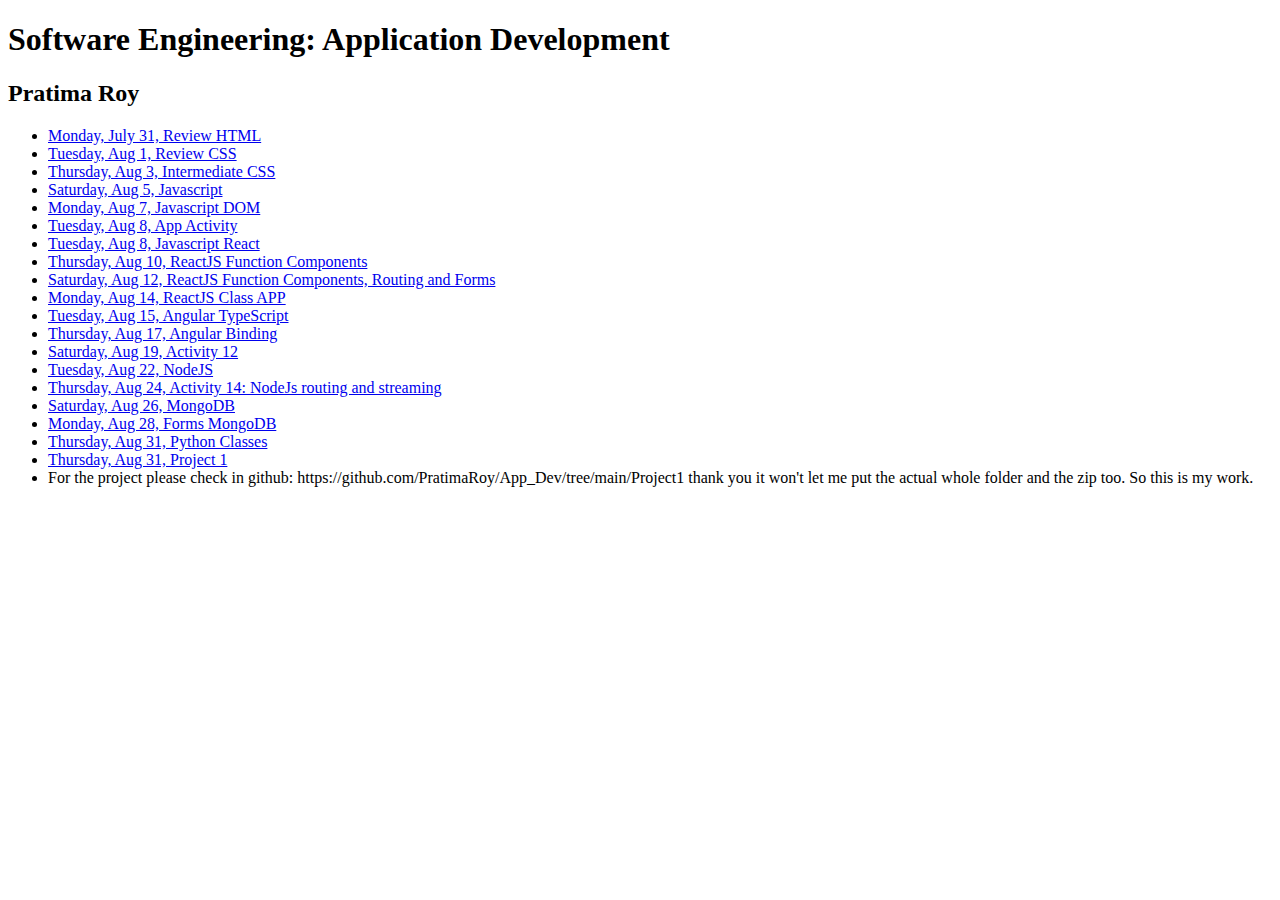
<file: index.html>
<!DOCTYPE html>
<html lang="en">
<head>
    <meta charset="UTF-8">
    <meta http-equiv="X-UA-Compatible" content="IE=edge">
    <meta name="viewport" content="width=device-width, initial-scale=1.0">
    <title>Pratima Roy</title>
</head>
<body>
    <h1>Software Engineering: Application Development</h1>
    <h2>Pratima Roy</h2>
    <ul>
        <li>
            <a href="day1_July31/day1.html">Monday, July 31, Review HTML</a>
        </li>
        <li>
            <a href="day2_Aug1/day2.html">Tuesday, Aug 1, Review CSS</a>
        </li>
        <li>
            <a href="day3_Aug3/day3.html">Thursday, Aug 3, Intermediate CSS</a>
        </li>
        <li>
            <a href="day4_Aug5_JS/day4.html">Saturday, Aug 5, Javascript</a>
        </li>
        <li>
            <a href="day5_Aug7_JS_DOM/day5.html">Monday, Aug 7, Javascript DOM</a>
        </li>
        <li>
            <a href="AppActivity-ResponsiveWebApp/responsive.html">Tuesday, Aug 8, App Activity</a>
        </li>
        <li>
            <a href="day6/index.js">Tuesday, Aug 8, Javascript React</a>
        </li>
        <li>
            <a href="day7_pratima_roy.zip" download>Thursday, Aug 10, ReactJS Function Components</a>
        </li>
        <li>
            <a href="pratimaroy_ReactJSForm_Class_Route.zip" download>Saturday, Aug 12, ReactJS Function Components, Routing and Forms</a>
        </li>
        <li>
            <a href="day9_pratimaroy.zip" download>Monday, Aug 14, ReactJS Class APP</a>
        </li>

        <li>
            <a href="day10_pratimaroy_Angular/index.html">Tuesday, Aug 15, Angular TypeScript</a>
        </li>
        <li>
            <a href="pratimaroy_angular_binding.zip" download>Thursday, Aug 17, Angular Binding</a>
        </li>
        <li>
            <a href="pratima_roy_activity12.zip" download>Saturday, Aug 19, Activity 12</a>
        </li>
        <li>
            <a href="pratima_royNodeJS.zip" download>Tuesday, Aug 22, NodeJS </a>
        </li>
        <li>
            <a href="pratimaroy_nodejs_streamer_buffer.zip" download>Thursday, Aug 24, Activity 14: NodeJs routing and streaming </a>
        </li>
        <li>
            <a href="pratima_mongoDB.zip" download>Saturday, Aug 26, MongoDB </a>
        </li>
        <li>
            <a href="pratima_forms_mongodb.zip" download>Monday, Aug 28, Forms MongoDB</a>
        </li>
        <li>
            <a href="pratima_python.zip" download>Thursday, Aug 31, Python Classes </a>
        </li>
        <li>
            <a href="pratima_project1.zip" download>Thursday, Aug 31, Project 1</a>
        </li>
        <li>
            For the project please check in github: https://github.com/PratimaRoy/App_Dev/tree/main/Project1 thank you it won't let me put the actual whole folder and the zip too. So this is my work.
        </li>
        
    </ul>
</body>
</html>
</file>
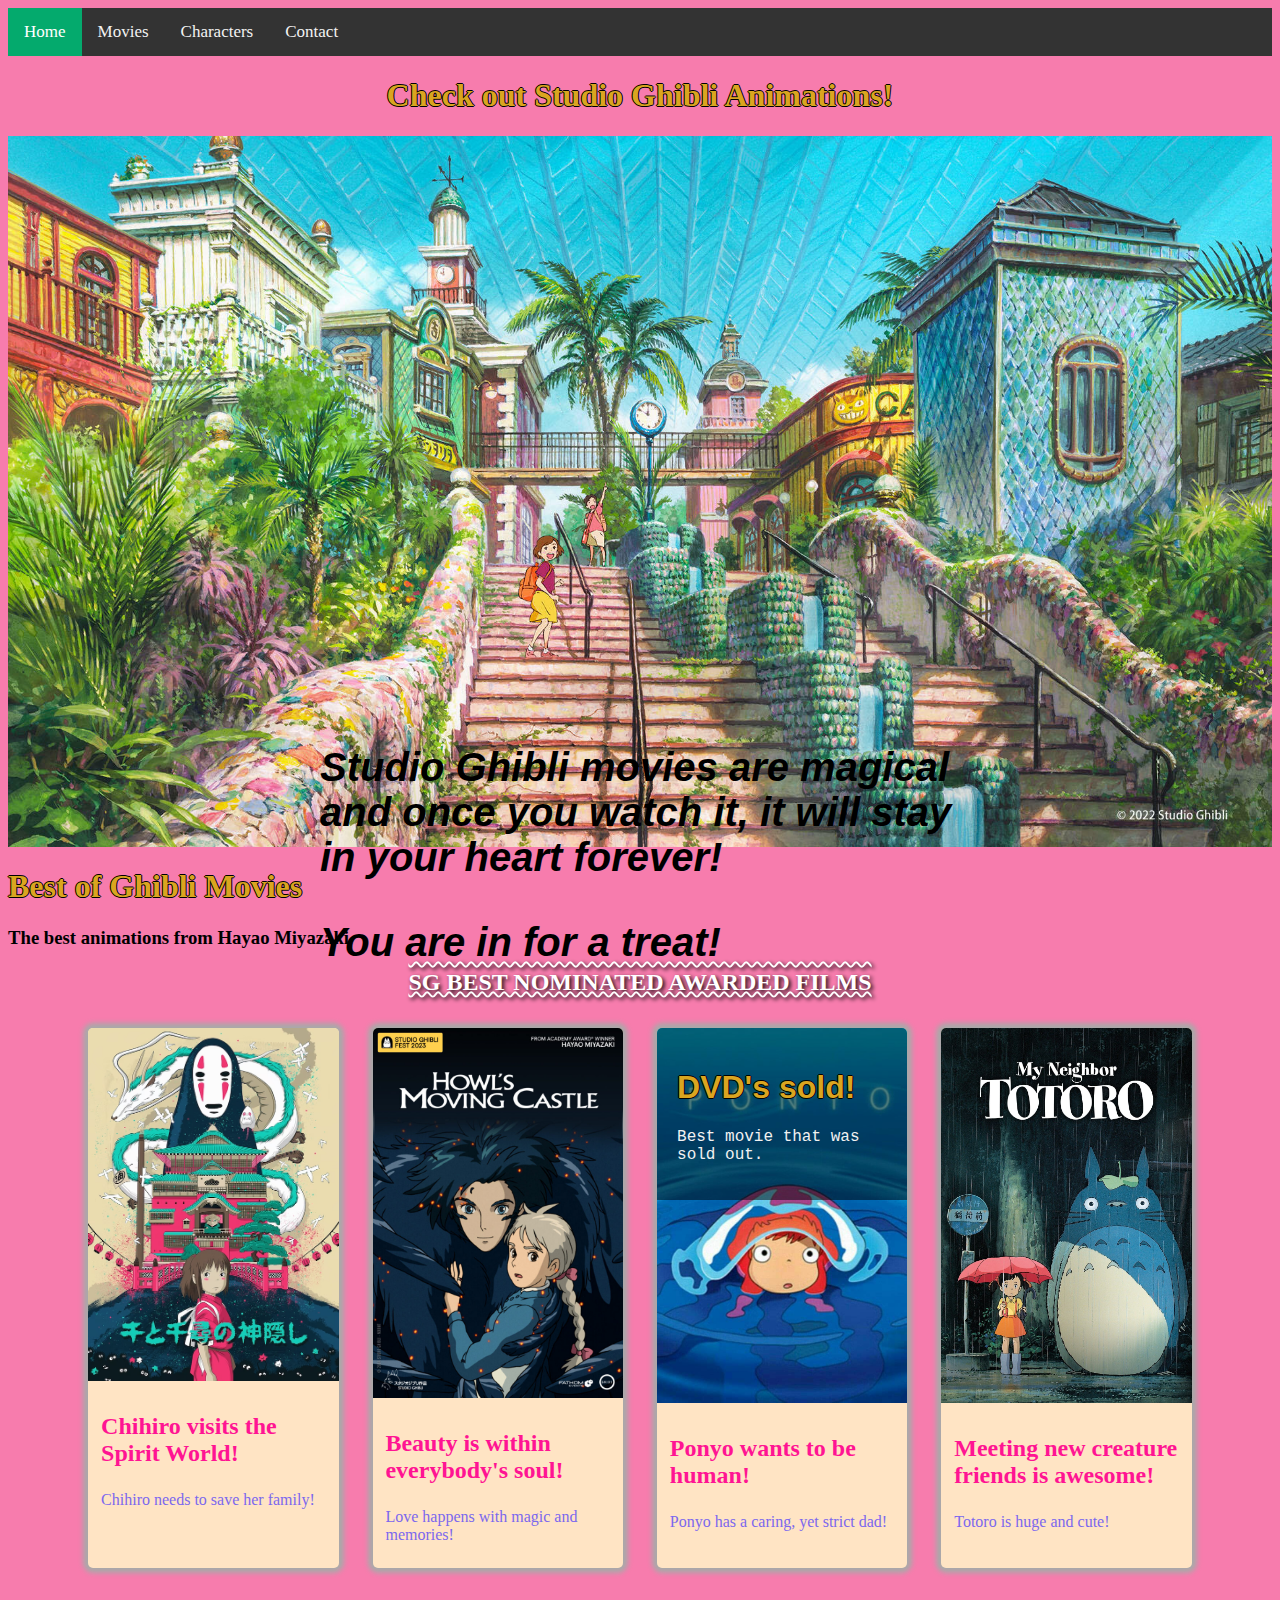
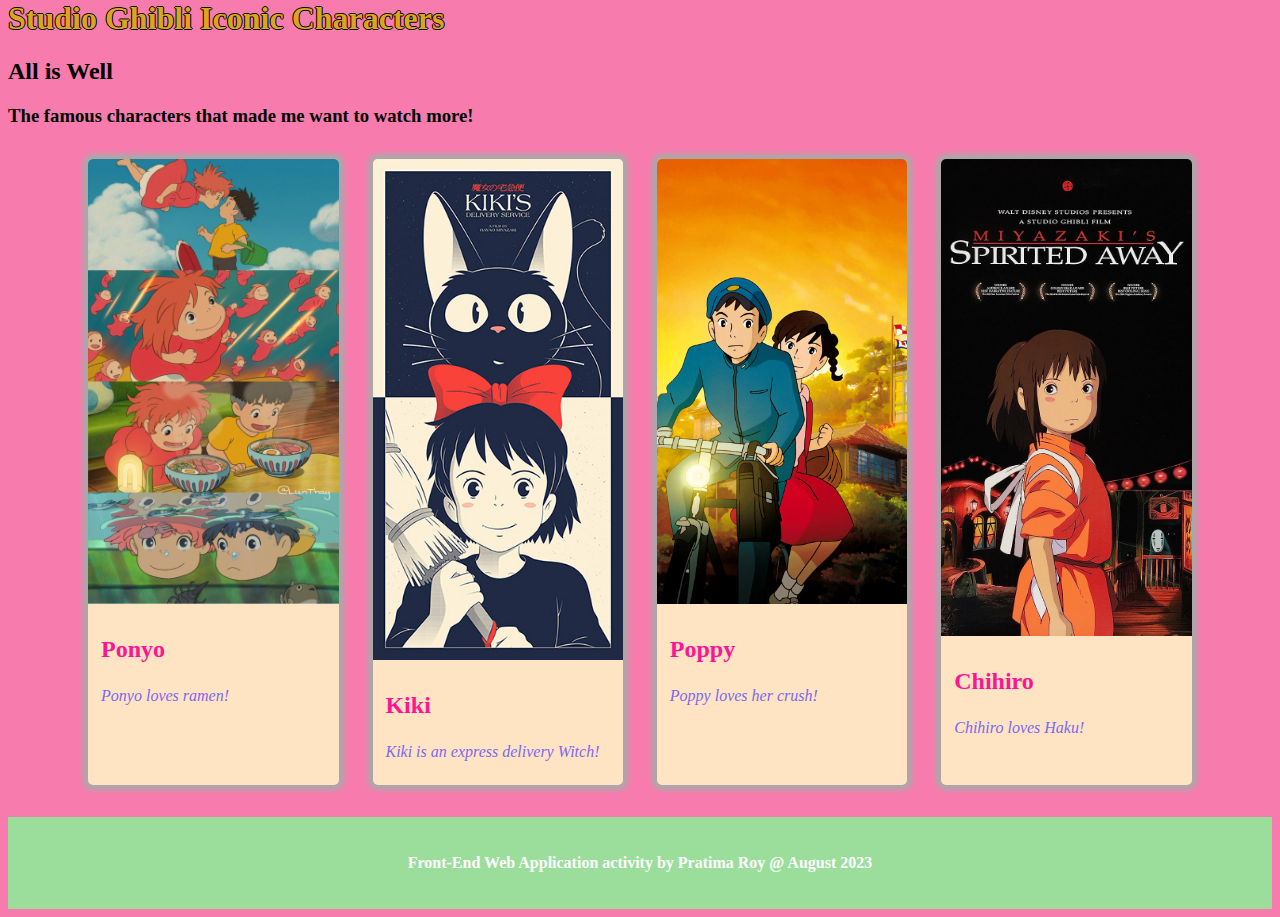
<file: AppActivity-ResponsiveWebApp/responsive.html>
<!DOCTYPE html>
<html lang="en">
<head>
    <meta charset="UTF-8">
    <meta name="viewport" content="width=device-width, initial-scale=1.0">
<link rel="stylesheet" href="https://cdnjs.cloudflare.com/ajax/libs/font-awesome/4.7.0/css/font-awesome.min.css">
    <title>Pratima Roy</title>
    <link rel="stylesheet" href="style.css">
    <link rel="stylesheet" href="responsive.css">
</head>
<body>
    <div class="topnav" id="myTopnav">
        <a href="#home" class="active">Home</a>
        <a href="#movies">Movies</a>
        <a href="#characters">Characters</a>
        <a href="#contact">Contact</a>
        <a href="javascript:void(0);" class="icon" onclick="myFunction()">
          <i class="fa fa-bars"></i>
        </a>
    </div>
    
    <h1><center>Check out Studio Ghibli Animations!</center></h1>

    <section id="hero_image">
        <div class="section_card">
            <img src="image.jpeg" alt="photo of ghibli nature" width="100%" height="100%">
            <div class="heroImageTextCentered">
                <p style="font-family:'Franklin Gothic Medium', 'Arial Narrow', Arial, sans-serif;">
                    Studio Ghibli movies are magical and once you watch it, it will stay in your heart forever!
                </p>
                <p style="font-family: 'Lucida Sans', 'Lucida Sans Regular', 'Lucida Grande', 'Lucida Sans Unicode', Geneva, Verdana, sans-serif;">
                    You are in for a treat!
                </p>
            </div>               
        </div>
    </section>


    <h1 id="movies">Best of Ghibli Movies</h1> <!--Curated for Bollywood lovers-->
    <h3>The best animations from Hayao Miyazaki </h3>
    <h2 id="bh">SG Best Nominated Awarded Films</h2>
    
    <main class="cardContainer">
         <!--Card 1-->
        <section class="card">
            <img src="Coolghibli.jpeg" alt="Poster of Spirited Away">
            <div class="cardContent">
                <p>Chihiro visits the Spirit World! </p>
                <p>Chihiro needs to save her family!</p>
            </div>
    <!--Card 2-->
        </section>
        <section class="card">
            <img src="long2.jpeg" alt="Poster of Howl's Moving Castle">
            <div class="cardContent">
                <p>Beauty is within everybody's soul!</p>
                <p>Love happens with magic and memories!</p>
            </div>
    
        </section>
    <!--Card 3-->
        <section class="card">
            <img src="PonyoPoster.jpeg" alt="Poster of Ponyo">
            <div class="content">
                <h1 id="oos">DVD's sold!</h1>
                <p>Best movie that was sold out.</p>
              </div>
            <div class="cardContent">
                <p>Ponyo wants to be human!</p>
                <p>Ponyo has a caring, yet strict dad!</p>
            </div>
        </section>
        <!--Card 4-->
        <section class="card">
            <img src="TotoroPoster.jpeg" alt="Poster of Totoro">
            <div class="cardContent">
                <p>Meeting new creature friends is awesome!</p>
                <p>Totoro is huge and cute!</p>
            </div>
    
        </section>
    
    </main>
    <h1 id="characters">Studio Ghibli Iconic Characters</h1>
    <h2>All is Well</h2>
    <h3>The famous characters that made me want to watch more!</h3>
    <main class="cardContainer">
        <!--Card 1-->
       <section class="card">
           <img src="ponyo.jpeg" alt="Photo of Ponyo">
           <div class="cardContent">
               <p class="subtitle">Ponyo</p>
               <p><i>Ponyo loves ramen!</i></p>
           </div>
   <!--Card 2-->
       </section>
       <section class="card">
           <img src="Kiki.jpeg" alt="Photo of Kiki">
           <div class="cardContent">
               <p class="subtitle">Kiki</p>
               <p><i>Kiki is an express delivery Witch!</i></p>
           </div>
   
       </section>
   <!--Card 3-->
       <section class="card">
           <img src="poppy.jpeg" alt="Photo of Poppy">
           <div class="cardContent">
               <p class="subtitle">Poppy</p>
               <p><i>Poppy loves her crush!</i></p>
           </div>
   
       </section>
       <!--Card 4-->
       <section class="card">
           <img src="SpiritedLong.jpeg" alt="Photo of Chihiro">
           <div class="cardContent">
               <p class="subtitle">Chihiro</p>
               <p><i>Chihiro loves Haku!</i></p>
           </div>
   
       </section>
   </main>

   <footer id="contact">
    <p><br><b>Front-End Web Application activity by Pratima Roy @ August 2023</b><br><br></p>
  </footer>
  <script>
    function myFunction() {
      var x = document.getElementById("myTopnav");
      if (x.className === "topnav") {
        x.className += " responsive";
      } else {
        x.className = "topnav";
      }
    }
    </script>
</body>
</html>
</file>
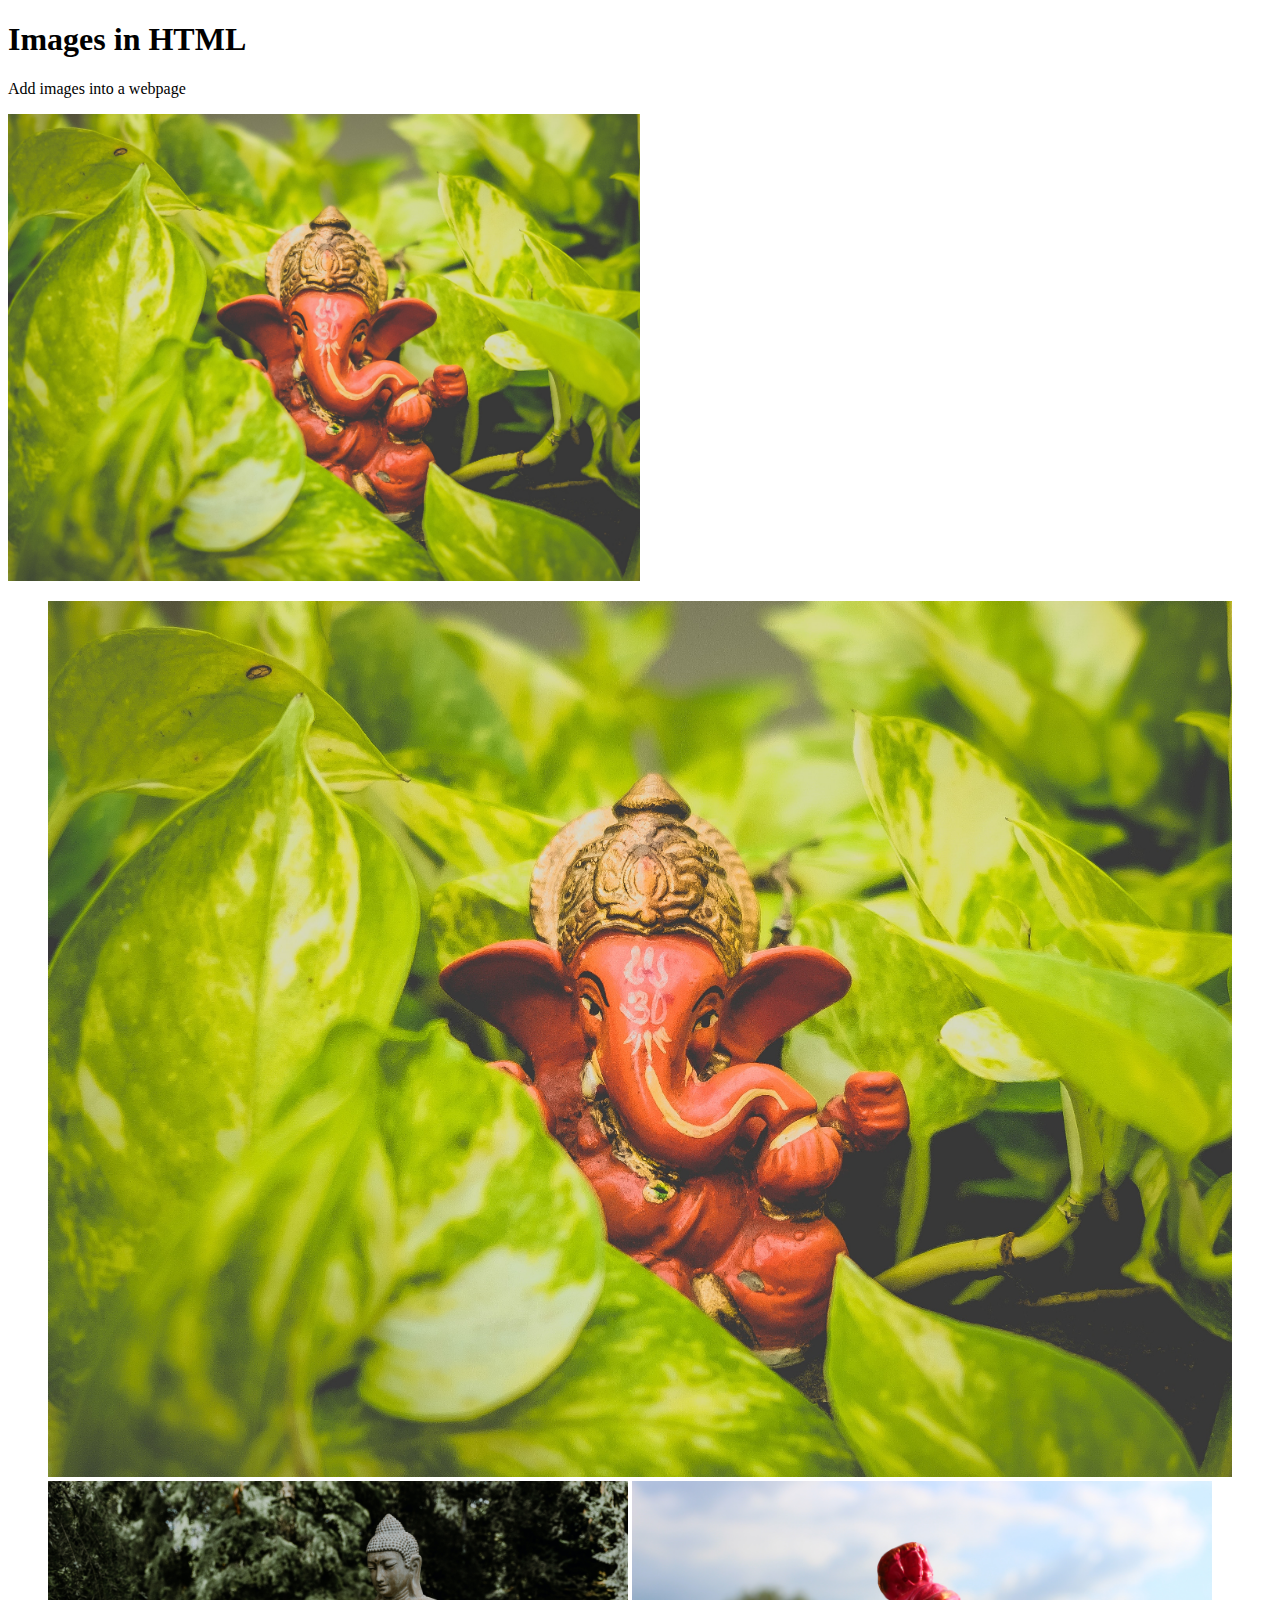
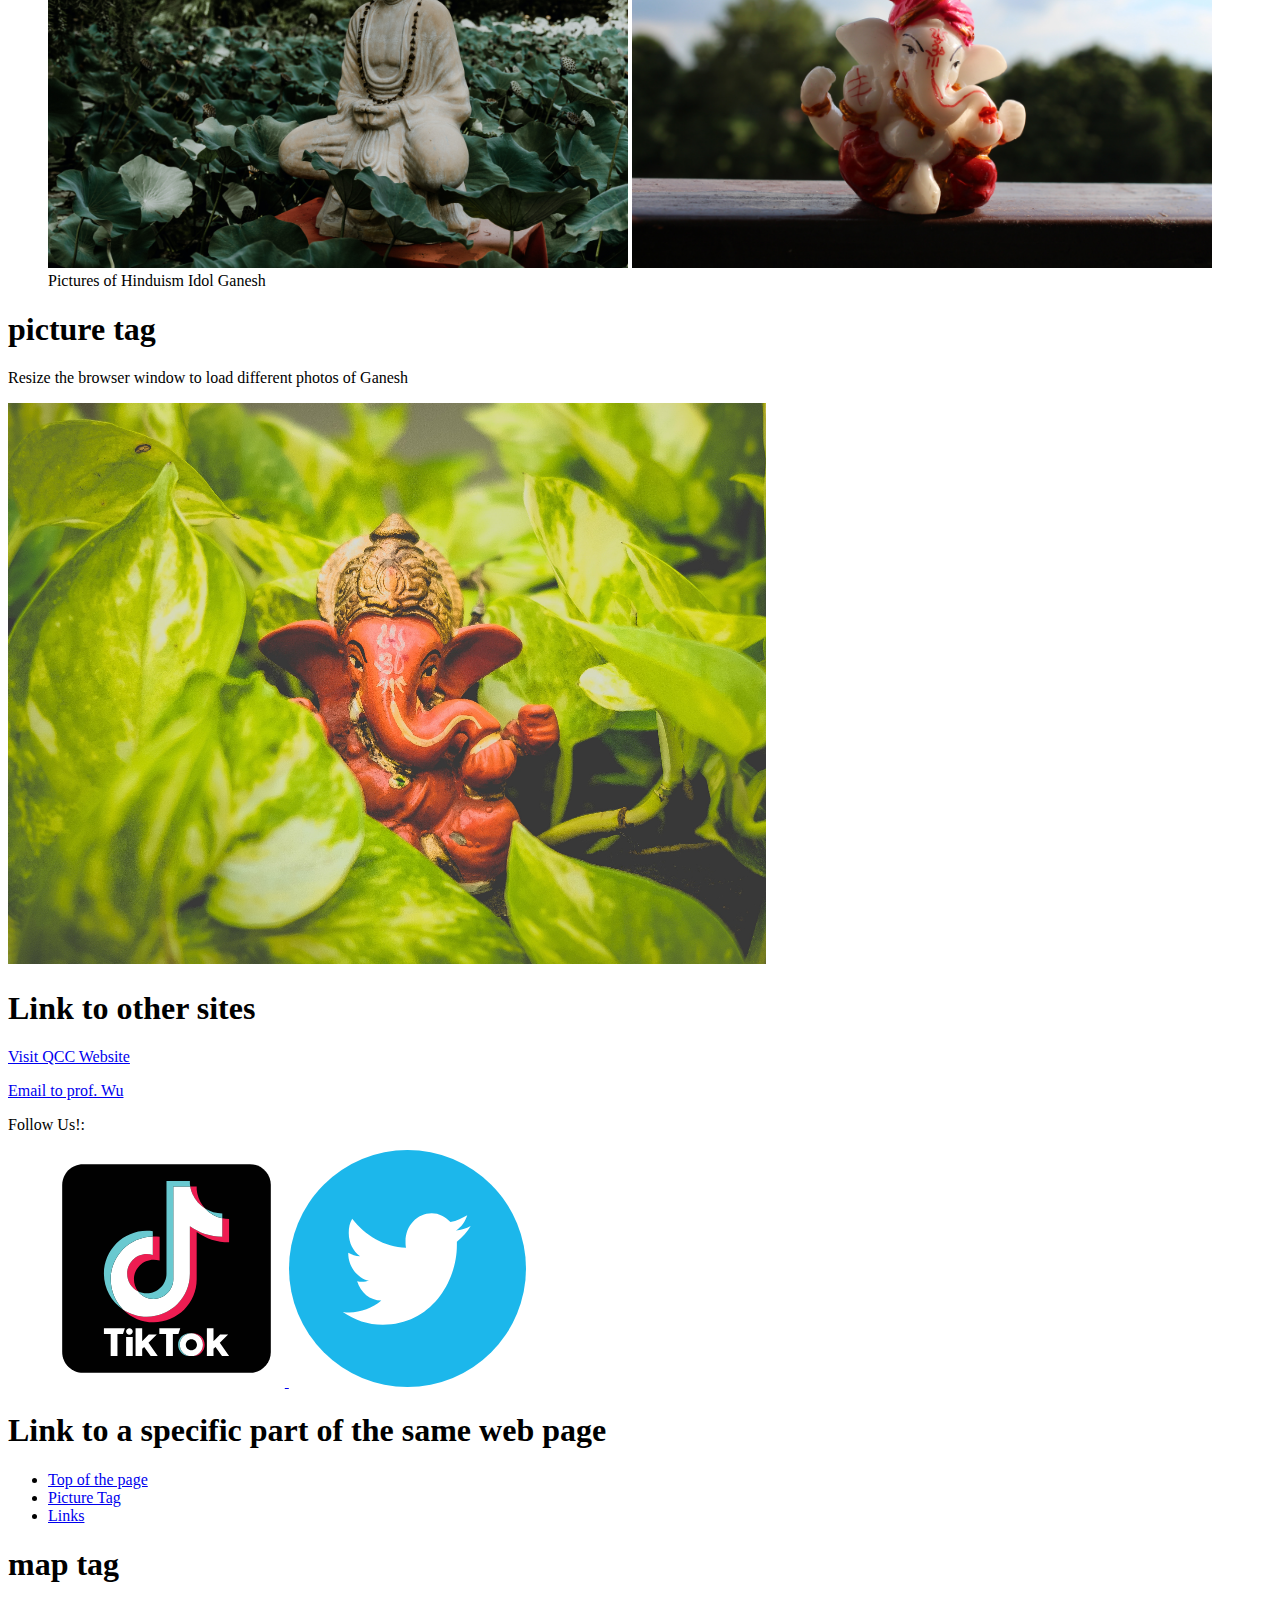
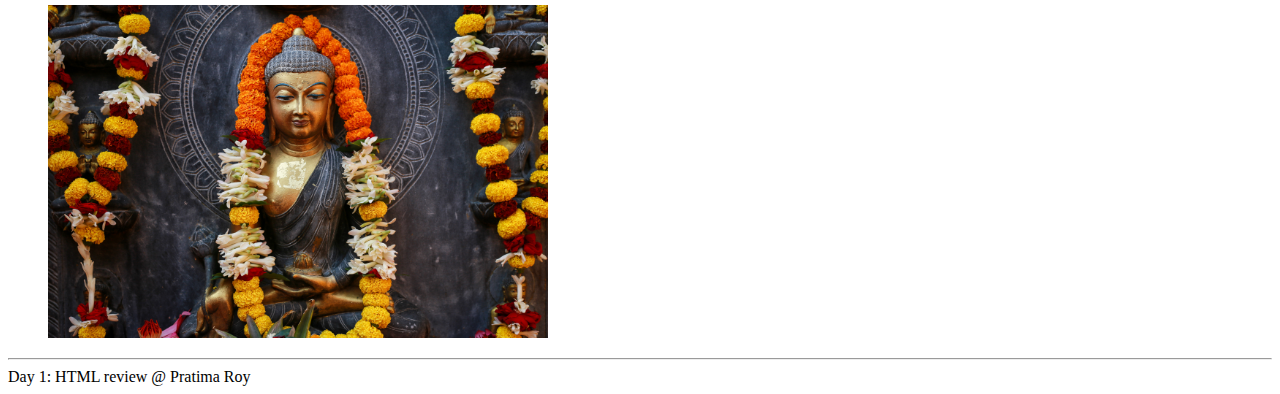
<file: day1_July31/day1.html>
<!DOCTYPE html>
<html lang="en">
<head>
    <meta charset="UTF-8">
    <meta http-equiv="X-UA-Compatible" content="IE=edge">
    <meta name="viewport" content="width=device-width, initial-scale=1.0">
    <title>Pratima Roy</title>
</head>
<body>
    <h1>Images in HTML</h1>
    <p>Add images into a webpage</p>
    <img src="images/pexels-aarti-vijay-2900315.jpg" alt="photo of Ganesh idol" title="Pray to Ganesh for Good Luck!" width="50%">
    <figure>
        <img src="images/pexels-aarti-vijay-2900315.jpg" alt="photo of Ganesh idol" title="Pray to Ganesh for Good Luck!" width="100%">
        <img src="images/pexels-david-bartus-2873473.jpg" alt="photo of Ganesh idol" title="Pray to Ganesh for Good Luck!" width="49%">
        <img src="images/pexels-dino-uniyal-5949177.jpg" alt="photo of Ganesh idol" title="Pray to Ganesh for Good Luck!" width="49%">
        <figcaption>Pictures of Hinduism Idol Ganesh</figcaption>
    </figure>

    <h1 id="picTag">picture tag</h1>
    <p>Resize the browser window to load different photos of Ganesh</p>
    <picture>
        <source media="(min-width:1100px)" srcset="images/pexels-aarti-vijay-2900315.jpg">
        <source media="(min-width:1100px)" srcset="images/pexels-david-bartus-2873473.jpg">
        <source media="(min-width:1100px)" srcset="images/pexels-aarti-vijay-2900315.jpg">
        <img src="images/pexels-aarti-vijay-2900315.jpg" alt="photo of Ganesh idol" width="60%">
    </picture>

    <!--LINKS-->
    <h1 id="links">Link to other sites</h1>
    <a href="http://www.qcc.cuny.edu" target="_blank" rel="noopener noreferrer">Visit QCC Website</a>
   <p> <a href="mailto:hwu@qcc.cuny.edu">Email to prof. Wu</a></p>
   <p>Follow Us!:</p>
   <figure>
    <a href="https://www.tiktok.com/@qcc_cuny" target="_blank" rel="noopener noreferrer">
        <img src="images/7564186_tiktok_logo_brand_icon.svg" alt="Image of Tiktok log: follow us in Tiktok" width="20%">
        </a>
        <a href="https://www.twitter.com/@qcc_cuny" target="_blank" rel="noopener noreferrer">
            <img src="images/294709_circle_twitter_icon.svg" alt="Image of Tiktok log: follow us in Twitter" width="20%">
            </a>
   </figure>
   <h1>Link to a specific part of the same web page</h1>
   <ul>
    <li>
        <a href="#">Top of the page</a>
    </li>
       <li>
            <a href="#picTag">Picture Tag</a>
        </li>
    <li>
        <a href="#links">Links</a>
        
    </li>

   </ul>
   <h1>map tag</h1>
   <figure>
    <img src="images/pexels-vladimir-maliutin-3915769.jpg" width="500px" usemap="#nyc">
   </figure>
   <map name="nyc">
    <area shape="rect" coords="300px,20px,350px,170px" href="https://en.wikipedia.org/wiki/New_York_City" target="_blank" rel="noopener noreferrer">
    <area shape="circle" coords="100px,210px,30px" href="https://en.wikipedia.org/wiki/New_York_City" target="_blank" rel="noopener noreferrer">
   </map>
   <hr>
   <footer> Day 1: HTML review @ Pratima Roy</footer>
</body>
</html>
</file>
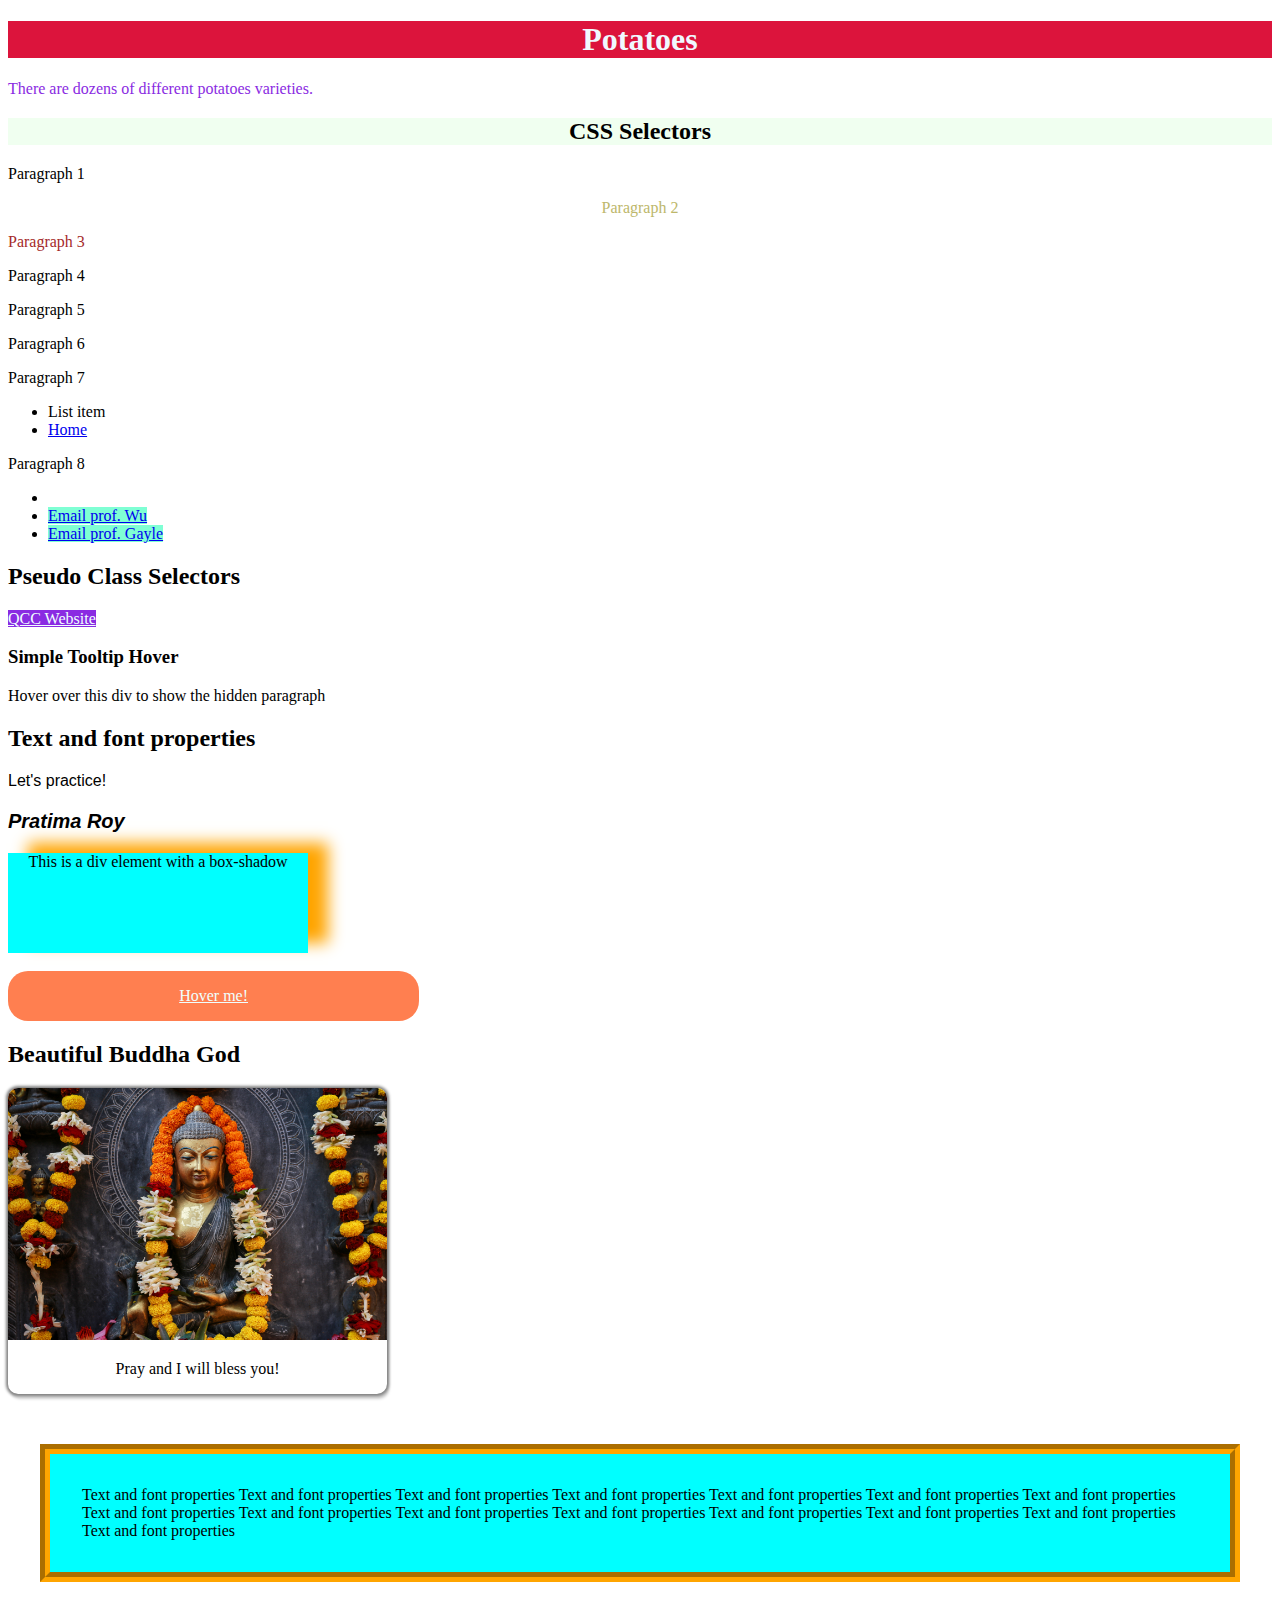
<file: day2_Aug1/day2.html>
<!DOCTYPE html>
<html lang="en">
<head>
    <meta charset="UTF-8">
    <meta name="viewport" content="width=device-width, initial-scale=1.0">
    <title>Pratima Roy: Aug 1</title>
    <style>
       h1{background-color: crimson; color: aliceblue;} 
    </style>
    <link rel="stylesheet" href="style.css">
</head>
<body>
    <h1>Potatoes</h1>
    <p style="color: blueviolet;">There are dozens of different potatoes varieties. </p>
    <h2 class="par1">CSS Selectors</h2>
    <p class="par1">Paragraph 1</p>
    <p id="par2">Paragraph 2</p>
    <p class="par1 bgP">Paragraph 3</p>
    <!--Combinator Selectors-->
    <div>
        <p>Paragraph 4</p>
        <p>Paragraph 5</p>
    </div>
    <p>Paragraph 6</p>
    <p>Paragraph 7</p>
    <ul>
        <li>List item</li>
        <li><a href="#">Home</a></li>
    </ul>
    <p>Paragraph 8</p>
    <!--attribute selectors-->
    <ul>
        <li> <a href="https://www.qcc.cuny.edu" target="_blank" rel="noopener noreferrer"></a></li>
        <li><a href="mailto:hwu@qcc.cuny.edu">Email prof. Wu</a></li>
        <li><a href="mailto:hwu@qcc.cuny.edu">Email prof. Gayle</a></li>
    </ul>
    <!--pseudo class selectors-->
    <h2> Pseudo Class Selectors</h2>
    <p>
        <a href="https://www.qcc.cuny.edu" target="_blank" rel="noopener noreferrer" class="qccLink">QCC Website</a>
    </p>
    <h3> Simple Tooltip Hover</h3>
    <div class="tooltipDiv" >
        <p> Hover over this div to show the hidden paragraph</p>
        <p class="hiddenPar">Surprise!</p>
    </div>
<!--text and font properties-->
<h2 class="subtitle"> Text and font properties</h2>
<p class="intro">Let's practice!</p>
<p class="author">Pratima Roy</p>
<!--elements properties-->
<div class="shadow">
    This is a div element with a box-shadow
</div>
<br>
<a class="hoverMe" href="#">
    Hover me!

</a>
<h2>Beautiful Buddha God</h2>
<section class="card">
    <img src="pexels-vladimir-maliutin-3915769.jpg" alt="photo of God" class="imgCard">
    <div class="cardInfo">
        <p>Pray and I will bless you!</p>
    </div>
</section>
<!--box model properties-->
<br>
<div class="box">
    Text and font properties Text and font properties Text and font properties Text and font properties Text and font properties Text and font properties Text and font properties Text and font properties Text and font properties Text and font properties Text and font properties Text and font properties Text and font properties Text and font properties Text and font properties
</div>
</body>
</html>
</file>
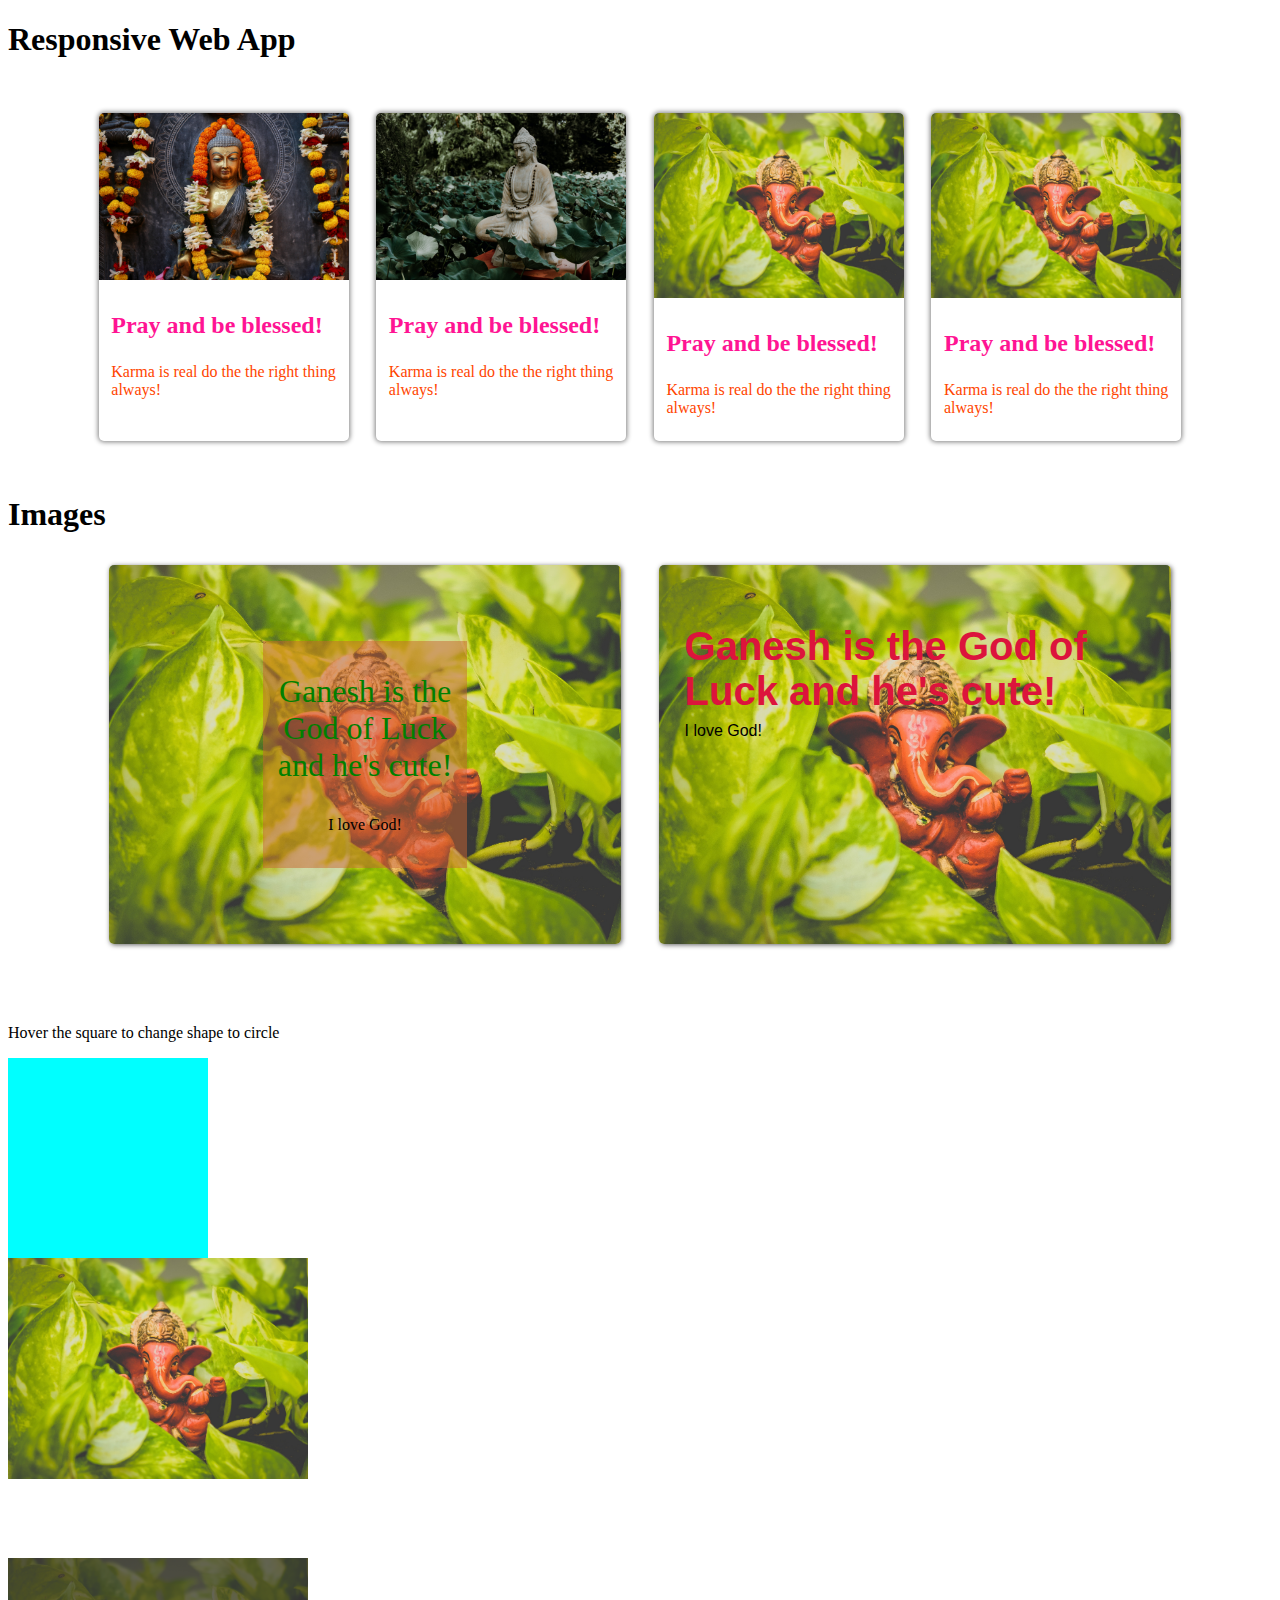
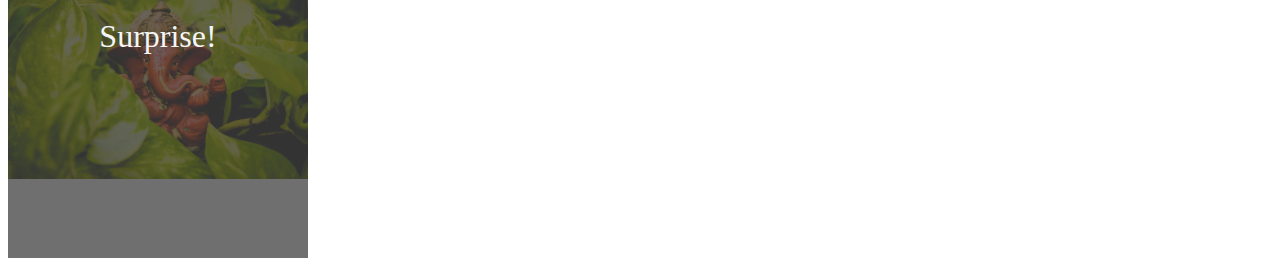
<file: day3_Aug3/day3.html>
<!DOCTYPE html>
<html lang="en">
<head>
    <meta charset="UTF-8">
    <meta name="viewport" content="width=device-width, initial-scale=1.0">
    <title>Pratima Roy</title>
    <link rel="stylesheet" href="style.css">
    <link rel="stylesheet" href="responsive.css">
</head>
<body>
    <h1 class="title">Responsive Web App</h1>
    
    <main class="cardContainer">
         <!--Card 1-->
        <section class="card">
            <img src="pexels-vladimir-maliutin-3915769.jpg" alt="photo of God">
            <div class="cardContent">
                <p>Pray and be blessed!</p>
                <p>Karma is real do the the right thing always!</p>
            </div>
    <!--Card 2-->
        </section>
        <section class="card">
            <img src="pexels-david-bartus-2873473.jpg" alt="photo of God">
            <div class="cardContent">
                <p>Pray and be blessed!</p>
                <p>Karma is real do the the right thing always!</p>
            </div>
    
        </section>
    <!--Card 3-->
        <section class="card">
            <img src="pexels-aarti-vijay-2900315.jpg" alt="photo of God">
            <div class="cardContent">
                <p>Pray and be blessed!</p>
                <p>Karma is real do the the right thing always!</p>
            </div>
    
        </section>
        <!--Card 4-->
        <section class="card">
            <img src="pexels-aarti-vijay-2900315.jpg" alt="photo of God">
            <div class="cardContent">
                <p>Pray and be blessed!</p>
                <p>Karma is real do the the right thing always!</p>
            </div>
    
        </section>
    </main>
    <h1>Images</h1>
    <main class="cardContainer">
    <!--Card 1-->
    <section class="imgCard">
        <img src="pexels-aarti-vijay-2900315.jpg" alt="photo of God">
        <div class="imgCardContent">
            <p class="p1_imgCardContent">Ganesh is the God of Luck and he's cute!</p>
            <p class="p2_imgCardContent">I love God!</p>
        </div>
    </section>
    <!--Card 2-->
    <section class="imgCard">
        <img src="pexels-aarti-vijay-2900315.jpg" alt="photo of God">
        <div class="imgCardContent2">
            <p class="p1_imgCardContent2">Ganesh is the God of Luck and he's cute!</p>
            <p class="p2_imgCardContent2">I love God!</p>
        </div>
    </section>
    </main>
    <!--SIMPLE ELEMENTS ANIMATION-->
    <p> Hover the square to change shape to circle</p>
    <div class="square"></div>
    <!--zoom animation-->
    <section class="zoomContainer">
        <img src="pexels-aarti-vijay-2900315.jpg" alt="photo of God">
        <div class="zoomMSG">
        Surprise!
        </div>
    </section>
    <!--slide animation-->
    <section class="zoomContainer">
        <img src="pexels-aarti-vijay-2900315.jpg" alt="photo of God">
        <div class="slideMSG">
        Surprise!
        </div>
    </section>
</body>
</html>
</file>
<file: AppActivity-ResponsiveWebApp/style.css>
*{box-sizing: border-box;} /* The asterisk * symbol selects everything from the HTML*/
html{scroll-behavior: smooth;}
img{width: 100%; display: block;}
/*--CARD--*/
.card{
    width: 22%;
    box-shadow: 0px 0px 5px 5px darkgrey; /*Left right distance color*/
    border-radius: 5px;
    overflow: hidden;
    margin: 2% 0%;
    transition: ease 800ms;
    background-color: bisque;
}
.card:hover{
    box-shadow: 0px 0px 5px 1px black;
    transform: scale(1.15);
}

.cardContent{
    padding: 0.5em 0.8em;
}
.cardContent p:nth-child(1){
    color: deeppink;
    font-size: 1.5em;
    font-weight: 800;
    font-family: Georgia, 'Times New Roman', Times, serif
}

.cardContent p:nth-child(2){
    color: mediumslateblue;
}

.cardContainer{
    display: flex;
    width: 90%;
    margin: 2em auto;
    justify-content: space-evenly;
    flex-wrap: wrap;
}
/*--IMAGES CARD--*/
.imgCard{
    width: 45%;
    margin-bottom:3em ;
    box-shadow: 1px 1px 5px rgb(100,100,100);
    border-radius: 5px;
    overflow: hidden;
    position: relative;
}
.imgCardContent{
    position: absolute;
    background-color: rgba(200,100,50,0.5);
    top: 20%;
    bottom:20%;
    left: 30%;
    right:30%;
    text-align: center;
}
.p1_imgCardContent{
    color: green;
    font-size: 2em;
}
.imgCardContent2{
    position: absolute;
    top:5%;
    left:5%;

}
.p1_imgCardContent2{
    color:crimson;
    font-size: 2.5em;
    font-family: 'Trebuchet MS', 'Lucida Sans Unicode', 'Lucida Grande', 'Lucida Sans', Arial, sans-serif;
    font-weight: 900;
}
.p2_imgCardContent2{
    font-family: 'Trebuchet MS', 'Lucida Sans Unicode', 'Lucida Grande', 'Lucida Sans', Arial, sans-serif;
    font-weight: 300;
    margin-top: -2em;
}
.imgCard:hover .p1_imgCardContent2{
    color:chartreuse;
    font-size: 2.1em;
}
.imgCard:hover{
    box-shadow: none;
    border: ridge 2px orange;
}
footer {
    text-align: center;
    padding: 3px;
    background-color: rgb(155, 221, 155);
    color: white;
  }

/*
  body {
    margin: 0;
    font-family: Arial, Helvetica, sans-serif;
  }
*/
  
  .topnav {
    overflow: hidden;
    background-color: #333;
  }
  
  .topnav a {
    float: left;
    display: block;
    color: #f2f2f2;
    text-align: center;
    padding: 14px 16px;
    text-decoration: none;
    font-size: 17px;
  }
  
  .topnav a:hover {
    background-color: #ddd;
    color: black;
  }
  
  .topnav a.active {
    background-color: #04AA6D;
    color: white;
  }
  
  .topnav .icon {
    display: none;
  }
  
  @media screen and (max-width: 600px) {
    .topnav a:not(:first-child) {display: none;}
    .topnav a.icon {
      float: right;
      display: block;
    }
  }
  
  @media screen and (max-width: 600px) {
    .topnav.responsive {position: relative;}
    .topnav.responsive .icon {
      position: absolute;
      right: 0;
      top: 0;
    }
    .topnav.responsive a {
      float: none;
      display: block;
      text-align: left;
    }
  }
  section#hero_image {
    animation: opacity_image 10s 1;
  }
  .section_card {
    display: flex;
    flex-wrap: wrap;
    height: 100%;
    justify-content: center;
}
.heroImageTextCentered {
  position: absolute;
  top: 95%;
  font-size: larger;
  font-weight: 900;
  font-size: 40px;
  color: black;
  font-style: italic;
  font-family: 'Gill Sans', 'Gill Sans MT', Calibri, 'Trebuchet MS', sans-serif;
  left: 50%;
  transition: ease-in-out 3s;
  transform: translate(-50%, -50%);
}
.heroImageTextCentered:hover {
  font-weight: 900;
  font-size: 50px;
  color: azure;
  left: 40%;
}
/* Hover change color to blue */
.cardContent:hover .subtitle{
   
  color: darkgreen;
}
h1 {
  color: goldenrod;
  text-shadow: -1px 0 black, 0 1px black, 1px 0 black, 0 -1px black;
}
body{
  background-color: rgb(247, 124, 173);
}
#bh{
  text-align: center;
  text-transform: uppercase;
  color: white;
  text-shadow: 2px 2px 4px #000000;
  text-decoration: underline;
  text-decoration-thickness: 10%;
  text-decoration-line: overline underline;
  text-decoration-style: wavy;
}
.card {
  position: relative;
  max-width: 800px;
  margin: 0 auto;
}

.card img {vertical-align: middle;}

.card .content {
  position: absolute;
  top: 0;
  background: rgb(0, 0, 0); /* Fallback color */
  background: rgba(0, 0, 0, 0.5); /* Black background with 0.5 opacity */
  color: #f1f1f1;
  width: 100%;
  padding: 20px;
  font-family: 'Courier New', Courier, monospace;
}
#oos{
  font-family: 'Gill Sans', 'Gill Sans MT', Calibri, 'Trebuchet MS', sans-serif;
  text-decoration: solid;
}
</file>
<file: AppActivity-ResponsiveWebApp/responsive.css>
@media screen and (max-width:1000px) {
    body{background-color:pink;}
    .title{
        color: magenta;
        text-align: center;
    }
    .card{
        width: 45%;
    }
}
    @media screen and (max-width: 700px) {
        body{background-color: lightcyan;}
        .title{
            text-align: right;
            color: aquamarine;
        }

        .card{
            width: 70%;
        }
    }
    @media screen and (max-width:400px){
        body{background-color: cornsilk;}
        .title{
            text-align: center;
            font: size 1.5em; ;
            color: blueviolet;

        }
        .cardContent p:nth-child(1){
            font-size: 1.1em;
        }
        .card{
            width: 100%;
        }
    }
</file>
<file: day2_Aug1/style.css>
#par2{color: darkkhaki;}
h2.par1{background-color: honeydew;}
.bgP{color: brown;}
/* CSS universal selector*/
/* *{text-align: right;} */
h2.par1, #par2, h1{
    text-align: center;
}
/*-- Combinator Selector--*/
/* li a{background-color: coral;}
div + p{background-color: pink;}
div > p{color:orange}
div ~ p{color: magenta;} */
/*-- attribute selectors--*/
a[href*="mailto"]{
    background-color: aquamarine;
}
/*-- Pseudo class selectors--*/
.qccLink{
    color: azure;
    background-color: blueviolet;
}

.qccLink:visited{
    background-color: chartreuse;
}

.qccLink:hover{
    background-color: darkgreen;
}

.qccLink:active{
    background-color: red;
}
.hiddenPar{
    color: red;
    background-color: azure;
    display: none;
}
.tooltipDiv:hover .hiddenPar {
    display: block;
}
/*-- text and font properties--*/
.subtitle{font-family: broadway;}
.intro, .author{font-family: 'Franklin Gothic Medium', 'Arial Black', Arial, sans-serif;}
.author{font-size: 20px; font-weight: 900; font-style: italic;}
/*-- elements and properties--*/
.shadow{
    width: 300px;
    height: 100px;
    text-align: center;
    background-color: aqua;
    box-shadow: 20px -10px 15px orange;
}
.hoverMe{
    background-color: coral;
    color: azure;
    display: inline-block;
    width: 30%;
    text-align: center;
    padding: 1em;
    border-radius: 20px;
}
.hoverMe:hover{
    box-shadow: 0px 0px 5px 1px gray;
}
/*-- cards--*/
.card{
    width: 30%;
    box-shadow: 0px 0px 3px 2px gray, 2px 5px 3px lightgray ;
    border-radius: 10px;
    overflow: hidden;
}
.imgCard{width: 100%;}
.cardInfo{text-align: center;}
.card:hover{box-shadow: 0px 0px 3px 1px red;}
/*-- box model properties--*/
.box{
    background-color: aqua;
    border:10px orange groove;
    margin-top: 5em;
    margin: 2em;
    padding: 2em;
}
</file>
<file: day3_Aug3/style.css>
*{box-sizing: border-box;}
html{scroll-behavior: smooth;}
img{width: 100%; display: block;}
/*--CARD--*/
.card{
    width: 22%;
    box-shadow: 0px 0px 5px 1px gray;
    border-radius: 5px;
    overflow: hidden;
    margin: 2% 0%;
    transition: ease 800ms;
}
.card:hover{
    box-shadow: 0px 0px 5px 1px black;
    transform: scale(1.01);
}

.cardContent{
    padding: 0.5em 0.8em;
}
.cardContent p:nth-child(1){
    color: deeppink;
    font-size: 1.5em;
    font-weight: 800;
}

.cardContent p:nth-child(2){
    color: orangered
}
.cardContainer{
    display: flex;
    width: 90%;
    margin: 2em auto;
    justify-content: space-evenly;
    flex-wrap: wrap;
}
/*--IMAGES CARD--*/
.imgCard{
    width: 45%;
    margin-bottom:3em ;
    box-shadow: 1px 1px 5px rgb(100,100,100);
    border-radius: 5px;
    overflow: hidden;
    position: relative;
}
.imgCardContent{
    position: absolute;
    background-color: rgba(200,100,50,0.5);
    top: 20%;
    bottom:20%;
    left: 30%;
    right:30%;
    text-align: center;
}
.p1_imgCardContent{
    color: green;
    font-size: 2em;
}
.imgCardContent2{
    position: absolute;
    top:5%;
    left:5%;

}
.p1_imgCardContent2{
    color:crimson;
    font-size: 2.5em;
    font-family: 'Trebuchet MS', 'Lucida Sans Unicode', 'Lucida Grande', 'Lucida Sans', Arial, sans-serif;
    font-weight: 900;
}
.p2_imgCardContent2{
    font-family: 'Trebuchet MS', 'Lucida Sans Unicode', 'Lucida Grande', 'Lucida Sans', Arial, sans-serif;
    font-weight: 300;
    margin-top: -2em;
}
.imgCard:hover .p1_imgCardContent2{
    color:chartreuse;
    font-size: 2.1em;
}
.imgCard:hover{
    box-shadow: none;
    border: ridge 2px orange;
}
/*--SIMPLE ELEMENTS ANIMATION--*/
.square{
    width: 200px;
    height:200px;
    background-color: aqua;
    transition: ease 500ms;
}
.square:hover{
    border-radius: 50%;
   background-color: darkmagenta;
}
.zoomContainer{
    width: 300px;
    height: 300px;
    position:relative;
    overflow: hidden;
}
.zoomMSG, .slideMSG{
    position: absolute;
    top: 0%;
    bottom:0%;
    right:0%;
    left:0%;
    background-color: rgba(50,50,50,0.7);
    font-size: 2em;
    color:whitesmoke;
    text-align: center;
    padding-top: 20%;
    transition: ease 800ms;
}
.zoomMSG{
    transform: scale(0);
}
.zoomContainer:hover .zoomMSG{
    transform: scale(1);
}

.slideMSG:hover{
    transform: translateX(300px);
}
</file>
<file: day3_Aug3/responsive.css>
@media screen and (max-width:1000px) {
    body{background-color:pink;}
    .title{
        color: magenta;
        text-align: center;
    }
    .card{
        width: 45%;
    }
}
    @media screen and (max-width: 700px) {
        body{background-color: lightcyan;}
        .title{
            text-align: right;
            color: aquamarine;
        }

        .card{
            width: 70%;
        }
    }
    @media screen and (max-width:400px){
        body{background-color: cornsilk;}
        .title{
            text-align: center;
            font: size 1.5em; ;
            color: blueviolet;

        }
        .cardContent p:nth-child(1){
            font-size: 1.1em;
        }
        .card{
            width: 100%;
        }
    }
</file>
